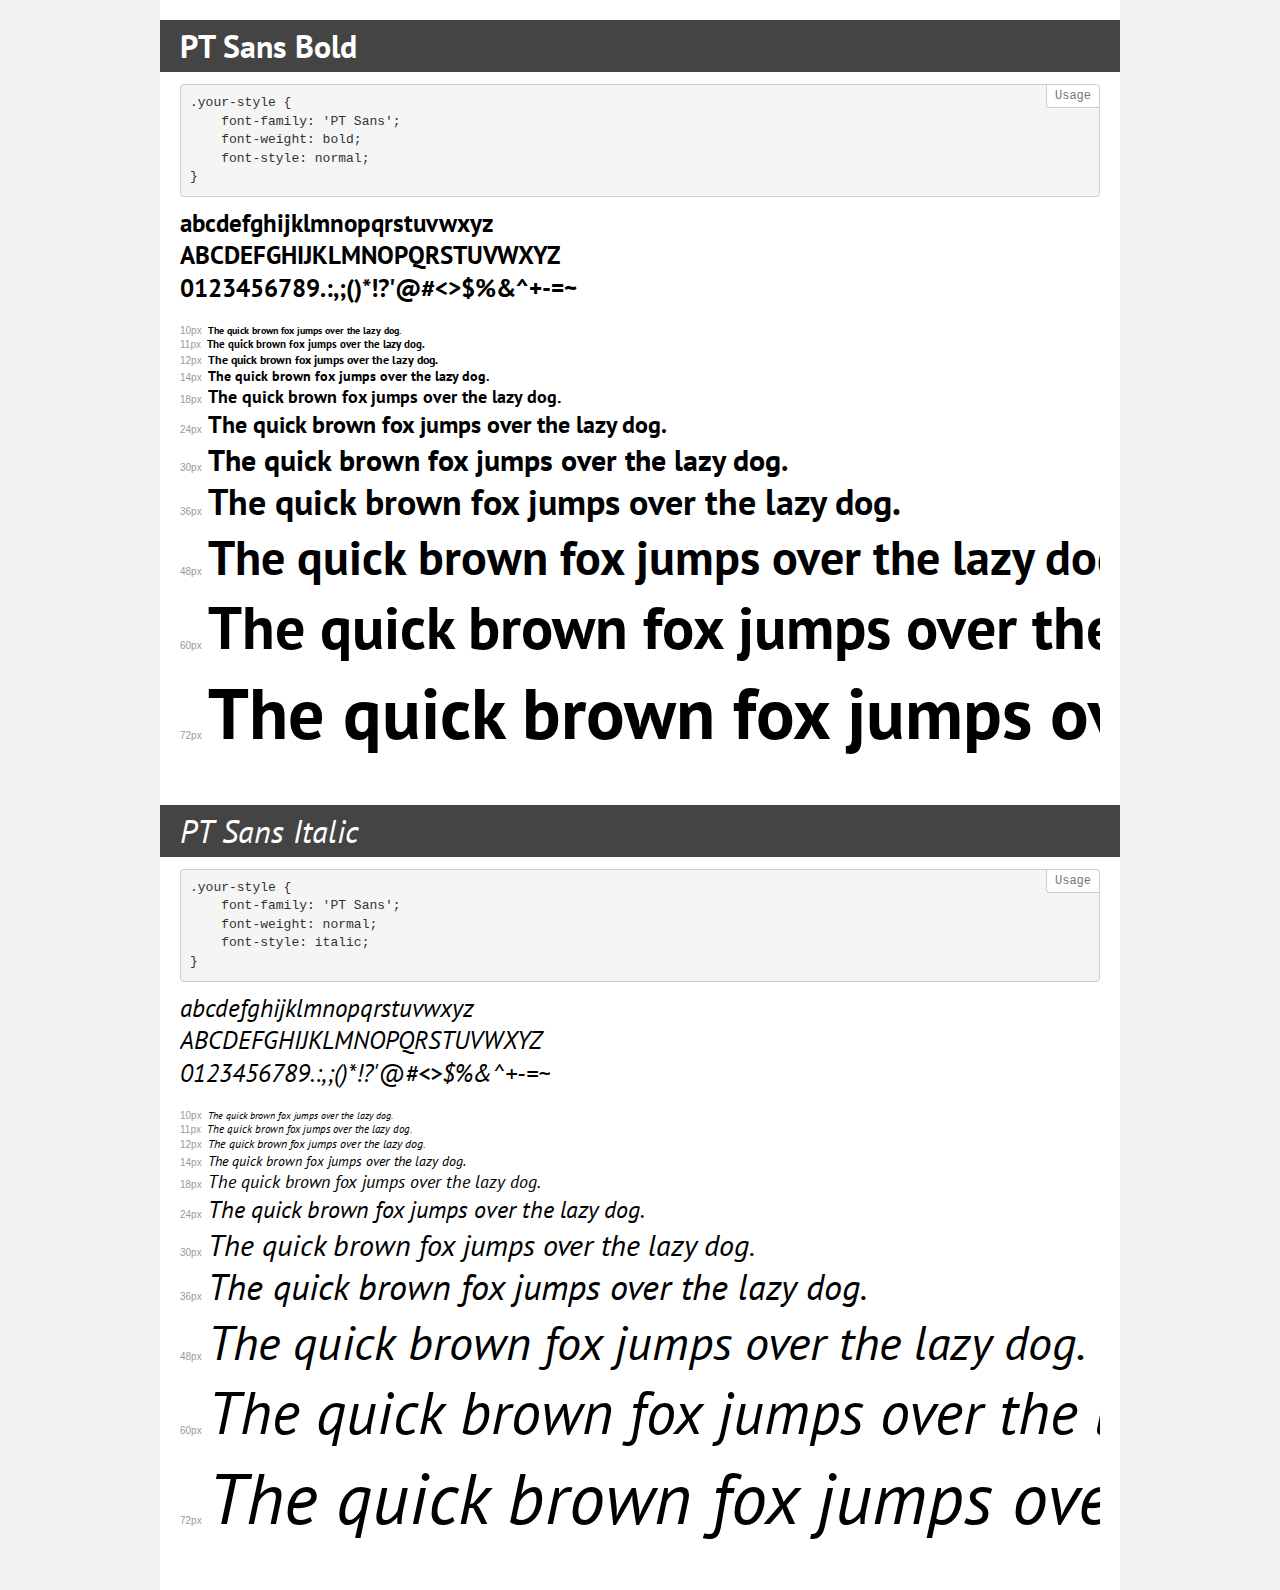
<file: fonts/demo.html>
<!DOCTYPE html>
<html>
<head>
    <meta charset="utf-8">
    <meta http-equiv="X-UA-Compatible" content="IE=edge">
    <meta name="viewport" content="width=device-width, initial-scale=1">
    <meta name="robots" content="noindex, noarchive">
    <meta name="format-detection" content="telephone=no">
    <title>Transfonter demo</title>
    <link href="stylesheet.css" rel="stylesheet">
    <style>
        /*
        http://meyerweb.com/eric/tools/css/reset/
        v2.0 | 20110126
        License: none (public domain)
        */
        html, body, div, span, applet, object, iframe,
        h1, h2, h3, h4, h5, h6, p, blockquote, pre,
        a, abbr, acronym, address, big, cite, code,
        del, dfn, em, img, ins, kbd, q, s, samp,
        small, strike, strong, sub, sup, tt, var,
        b, u, i, center,
        dl, dt, dd, ol, ul, li,
        fieldset, form, label, legend,
        table, caption, tbody, tfoot, thead, tr, th, td,
        article, aside, canvas, details, embed,
        figure, figcaption, footer, header, hgroup,
        menu, nav, output, ruby, section, summary,
        time, mark, audio, video {
            margin: 0;
            padding: 0;
            border: 0;
            font-size: 100%;
            font: inherit;
            vertical-align: baseline;
        }
        /* HTML5 display-role reset for older browsers */
        article, aside, details, figcaption, figure,
        footer, header, hgroup, menu, nav, section {
            display: block;
        }
        body {
            line-height: 1;
        }
        ol, ul {
            list-style: none;
        }
        blockquote, q {
            quotes: none;
        }
        blockquote:before, blockquote:after,
        q:before, q:after {
            content: '';
            content: none;
        }
        table {
            border-collapse: collapse;
            border-spacing: 0;
        }
        /* common styles */
        body {
            background: #f1f1f1;
            color: #000;
        }
        .page {
            background: #fff;
            width: 920px;
            margin: 0 auto;
            padding: 20px 20px 0 20px;
            overflow: hidden;
        }
        .font-container {
            overflow-x: auto;
            overflow-y: hidden;
            margin-bottom: 40px;
            line-height: 1.3;
            white-space: nowrap;
            padding-bottom: 5px;
        }
        h1 {
            position: relative;
            background: #444;
            font-size: 32px;
            color: #fff;
            padding: 10px 20px;
            margin: 0 -20px 12px -20px;
        }
        .letters {
            font-size: 25px;
            margin-bottom: 20px;
        }
        .s10:before {
            content: '10px';
        }
        .s11:before {
            content: '11px';
        }
        .s12:before {
            content: '12px';
        }
        .s14:before {
            content: '14px';
        }
        .s18:before {
            content: '18px';
        }
        .s24:before {
            content: '24px';
        }
        .s30:before {
            content: '30px';
        }
        .s36:before {
            content: '36px';
        }
        .s48:before {
            content: '48px';
        }
        .s60:before {
            content: '60px';
        }
        .s72:before {
            content: '72px';
        }
        .s10:before, .s11:before, .s12:before, .s14:before,
        .s18:before, .s24:before, .s30:before, .s36:before,
        .s48:before, .s60:before, .s72:before {
            font-family: Arial, sans-serif;
            font-size: 10px;
            font-weight: normal;
            font-style: normal;
            color: #999;
            padding-right: 6px;
        }
        pre {
            display: block;
            position: relative;
            padding: 9px;
            margin: 0 0 10px;
            font-family: Monaco, Menlo, Consolas, "Courier New", monospace !important;
            font-size: 13px;
            line-height: 1.428571429;
            color: #333;
            font-weight: normal !important;
            font-style: normal !important;
            background-color: #f5f5f5;
            border: 1px solid #ccc;
            overflow-x: auto;
            border-radius: 4px;
        }
        pre:after {
            display: block;
            position: absolute;
            right: 0;
            top: 0;
            content: 'Usage';
            line-height: 1;
            padding: 5px 8px;
            font-size: 12px;
            color: #767676;
            background-color: #fff;
            border: 1px solid #ccc;
            border-right: none;
            border-top: none;
            border-radius: 0 4px 0 4px;
            z-index: 10;
        }
        /* responsive */
        @media (max-width: 959px) {
            .page {
                width: auto;
                margin: 0;
            }
        }
    </style>
</head>
<body>
<div class="page">
    <div class="demo" style="font-family: 'PT Sans'; font-weight: bold; font-style: normal;">
        <h1>PT Sans Bold</h1>
        <pre>.your-style {
    font-family: 'PT Sans';
    font-weight: bold;
    font-style: normal;
}</pre>
        <div class="font-container">
            <p class="letters">
                abcdefghijklmnopqrstuvwxyz<br>
ABCDEFGHIJKLMNOPQRSTUVWXYZ<br>
                0123456789.:,;()*!?'@#<>$%&^+-=~
            </p>
            <p class="s10" style="font-size: 10px;">The quick brown fox jumps over the lazy dog.</p>
            <p class="s11" style="font-size: 11px;">The quick brown fox jumps over the lazy dog.</p>
            <p class="s12" style="font-size: 12px;">The quick brown fox jumps over the lazy dog.</p>
            <p class="s14" style="font-size: 14px;">The quick brown fox jumps over the lazy dog.</p>
            <p class="s18" style="font-size: 18px;">The quick brown fox jumps over the lazy dog.</p>
            <p class="s24" style="font-size: 24px;">The quick brown fox jumps over the lazy dog.</p>
            <p class="s30" style="font-size: 30px;">The quick brown fox jumps over the lazy dog.</p>
            <p class="s36" style="font-size: 36px;">The quick brown fox jumps over the lazy dog.</p>
            <p class="s48" style="font-size: 48px;">The quick brown fox jumps over the lazy dog.</p>
            <p class="s60" style="font-size: 60px;">The quick brown fox jumps over the lazy dog.</p>
            <p class="s72" style="font-size: 72px;">The quick brown fox jumps over the lazy dog.</p>
        </div>
    </div>
    <div class="demo" style="font-family: 'PT Sans'; font-weight: normal; font-style: italic;">
        <h1>PT Sans Italic</h1>
        <pre>.your-style {
    font-family: 'PT Sans';
    font-weight: normal;
    font-style: italic;
}</pre>
        <div class="font-container">
            <p class="letters">
                abcdefghijklmnopqrstuvwxyz<br>
ABCDEFGHIJKLMNOPQRSTUVWXYZ<br>
                0123456789.:,;()*!?'@#<>$%&^+-=~
            </p>
            <p class="s10" style="font-size: 10px;">The quick brown fox jumps over the lazy dog.</p>
            <p class="s11" style="font-size: 11px;">The quick brown fox jumps over the lazy dog.</p>
            <p class="s12" style="font-size: 12px;">The quick brown fox jumps over the lazy dog.</p>
            <p class="s14" style="font-size: 14px;">The quick brown fox jumps over the lazy dog.</p>
            <p class="s18" style="font-size: 18px;">The quick brown fox jumps over the lazy dog.</p>
            <p class="s24" style="font-size: 24px;">The quick brown fox jumps over the lazy dog.</p>
            <p class="s30" style="font-size: 30px;">The quick brown fox jumps over the lazy dog.</p>
            <p class="s36" style="font-size: 36px;">The quick brown fox jumps over the lazy dog.</p>
            <p class="s48" style="font-size: 48px;">The quick brown fox jumps over the lazy dog.</p>
            <p class="s60" style="font-size: 60px;">The quick brown fox jumps over the lazy dog.</p>
            <p class="s72" style="font-size: 72px;">The quick brown fox jumps over the lazy dog.</p>
        </div>
    </div>
</div>
</body>
</html>
</file>
<file: fonts/stylesheet.css>
@font-face {
    font-family: 'PT Sans';
    src: url('PTSans-Bold.eot');
    src: url('PTSans-Bold.eot?#iefix') format('embedded-opentype'),
        url('PTSans-Bold.woff2') format('woff2'),
        url('PTSans-Bold.woff') format('woff'),
        url('PTSans-Bold.ttf') format('truetype'),
        url('PTSans-Bold.svg#PTSans-Bold') format('svg');
    font-weight: bold;
    font-style: normal;
}

@font-face {
    font-family: 'PT Sans';
    src: url('PTSans-Italic.eot');
    src: url('PTSans-Italic.eot?#iefix') format('embedded-opentype'),
        url('PTSans-Italic.woff2') format('woff2'),
        url('PTSans-Italic.woff') format('woff'),
        url('PTSans-Italic.ttf') format('truetype'),
        url('PTSans-Italic.svg#PTSans-Italic') format('svg');
    font-weight: normal;
    font-style: italic;
}
</file>
